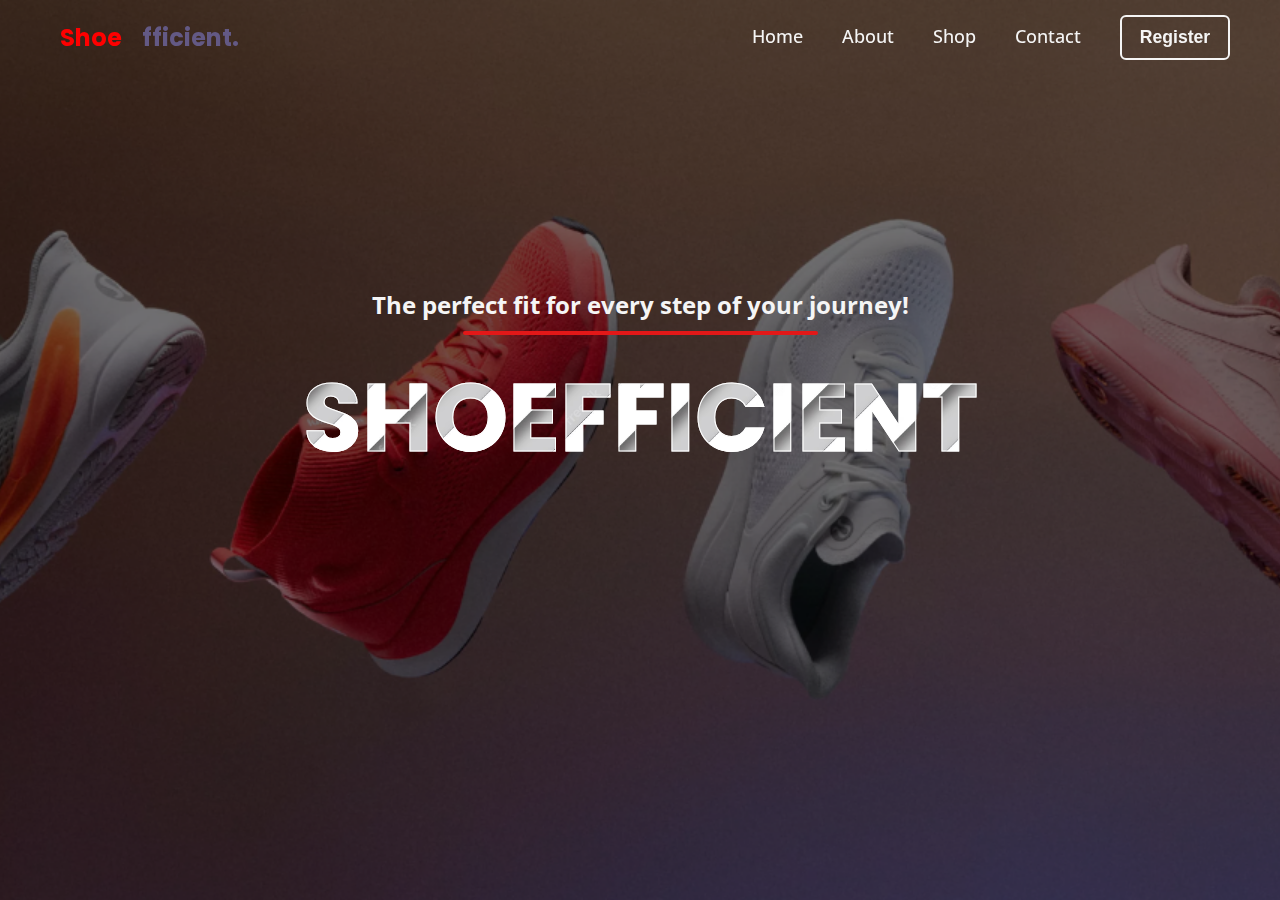
<file: index.html>
<!DOCTYPE html>
<html lang="en">
<head>
    <meta charset="UTF-8">
    <meta name="viewport" content="width=device-width, initial-scale=1.0">
    <link rel="stylesheet" href="style.css">
    <link rel="stylesheet" href="https://fonts.googleapis.com/css2?family=Open+Sans:wght@300;500&family=Poppins:wght@700&display=swap">
    <link rel="stylesheet" href="https://fonts.googleapis.com/css2?family=Open+Sans:wght@300;400;500&family=Poppins:wght@700&display=swap">
    <title>Welcome</title>
</head>
<body>
    <header>
        <h1 class="logo"><span style="color:red;">Shoe</span><span style="color:#635985;">fficient.</span></h1>
        <nav class="navbar">
            <a href="index.html">Home</a>
            <a href="about.html">About</a>
            <a href="shop.html">Shop</a>
            <a href="contact.html">Contact</a>
            <button class="btnRegister" onclick="myFunction()">Register</button>
        </nav>
    </header>


    <div class="main-content">
        <h1>The perfect fit for every step of your journey!</h1>
        <div class="line"></div>
        <h2>SHOEFFICIENT</h2>



     </div>








<script>
    function myFunction() {
    window.location.href = "signup.html";
    }
</script>
    
</body>
</html>
</file>
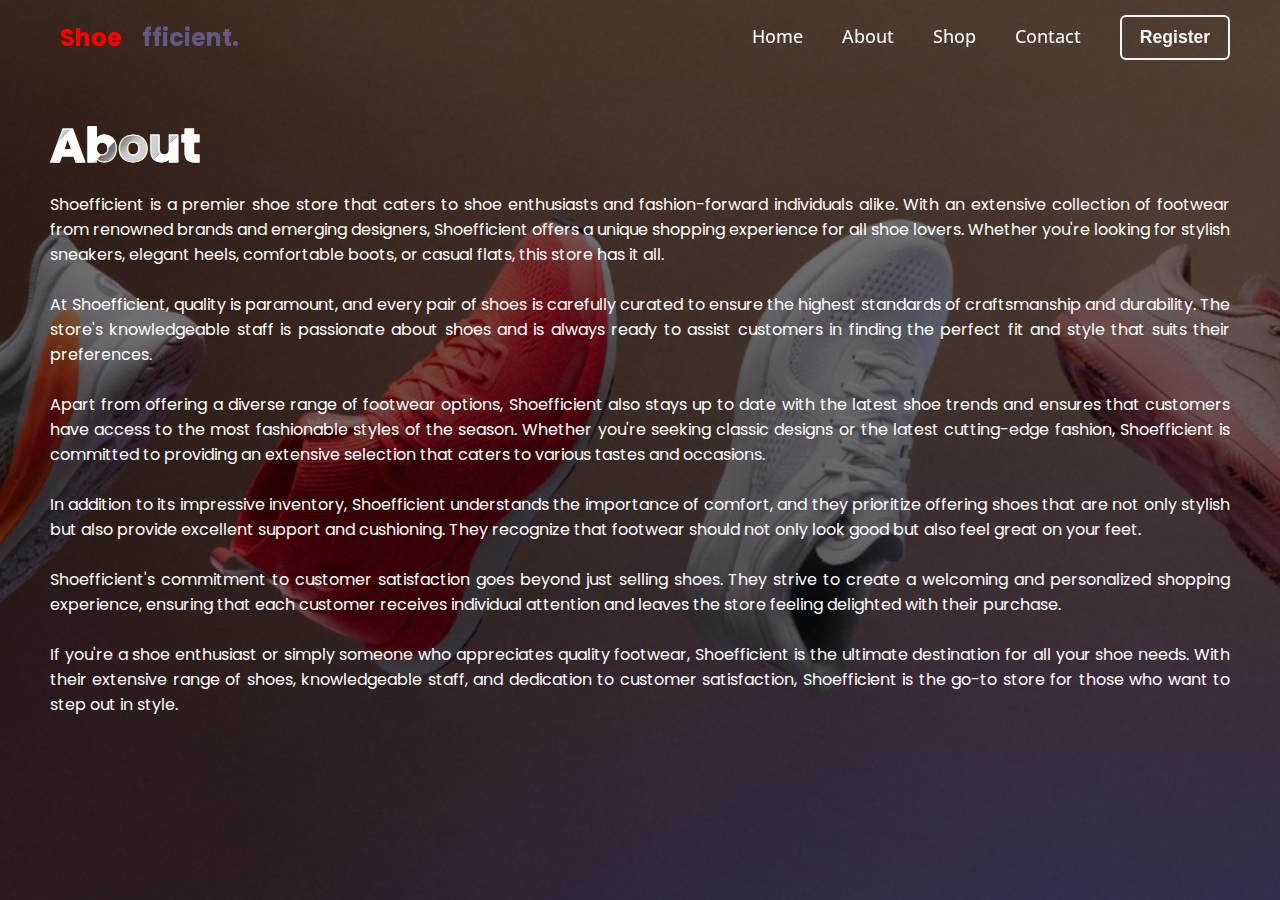
<file: about.html>
<!DOCTYPE html>
<html lang="en">
<head>
    <meta charset="UTF-8">
    <meta name="viewport" content="width=device-width, initial-scale=1.0">
    <link rel="stylesheet" href="style.css">
    <link rel="stylesheet" href="https://fonts.googleapis.com/css2?family=Open+Sans:wght@300;500&family=Poppins:wght@700&display=swap">
    <link rel="stylesheet" href="https://fonts.googleapis.com/css2?family=Open+Sans:wght@300;400;500&family=Poppins:wght@700&display=swap">
    <title>Welcome</title>
</head>
<body>
    <header>
        <h1 class="logo"><span style="color:red;">Shoe</span><span style="color:#635985;">fficient.</span></h1>
        <nav class="navbar">
            <a href="index.html">Home</a>
            <a href="about.html">About</a>
            <a href="shop.html">Shop</a>
            <a href="contact.html">Contact</a>
            <button class="btnRegister" onclick="myFunction()">Register</button>
        </nav>
    </header>


    <div class="page">

            <div class="page_title">
                <h4>About</h4>    
            </div>  
            <div class="page_body">
                <p>Shoefficient is a premier shoe store that caters to shoe enthusiasts and fashion-forward individuals alike. With an extensive collection of footwear from renowned brands and emerging designers, Shoefficient offers a unique shopping experience for all shoe lovers. Whether you're looking for stylish sneakers, elegant heels, comfortable boots, or casual flats, this store has it all.
                </p>
                <br>

                <p>
                    At Shoefficient, quality is paramount, and every pair of shoes is carefully curated to ensure the highest standards of craftsmanship and durability. The store's knowledgeable staff is passionate about shoes and is always ready to assist customers in finding the perfect fit and style that suits their preferences.
                </p>
                <br>

                <p>
                    Apart from offering a diverse range of footwear options, Shoefficient also stays up to date with the latest shoe trends and ensures that customers have access to the most fashionable styles of the season. Whether you're seeking classic designs or the latest cutting-edge fashion, Shoefficient is committed to providing an extensive selection that caters to various tastes and occasions.
                </p>
                <br>

                <p>
                    In addition to its impressive inventory, Shoefficient understands the importance of comfort, and they prioritize offering shoes that are not only stylish but also provide excellent support and cushioning. They recognize that footwear should not only look good but also feel great on your feet.
                </p>
                <br>

                <p>
                    Shoefficient's commitment to customer satisfaction goes beyond just selling shoes. They strive to create a welcoming and personalized shopping experience, ensuring that each customer receives individual attention and leaves the store feeling delighted with their purchase.
                </p>
                <br>

                <p>
                    If you're a shoe enthusiast or simply someone who appreciates quality footwear, Shoefficient is the ultimate destination for all your shoe needs. With their extensive range of shoes, knowledgeable staff, and dedication to customer satisfaction, Shoefficient is the go-to store for those who want to step out in style.
                </p>
            </div> 
     </div>




















<script>
    function myFunction() {
    window.location.href = "signup.html";
    }
</script>
    
</body>
</html>
</file>
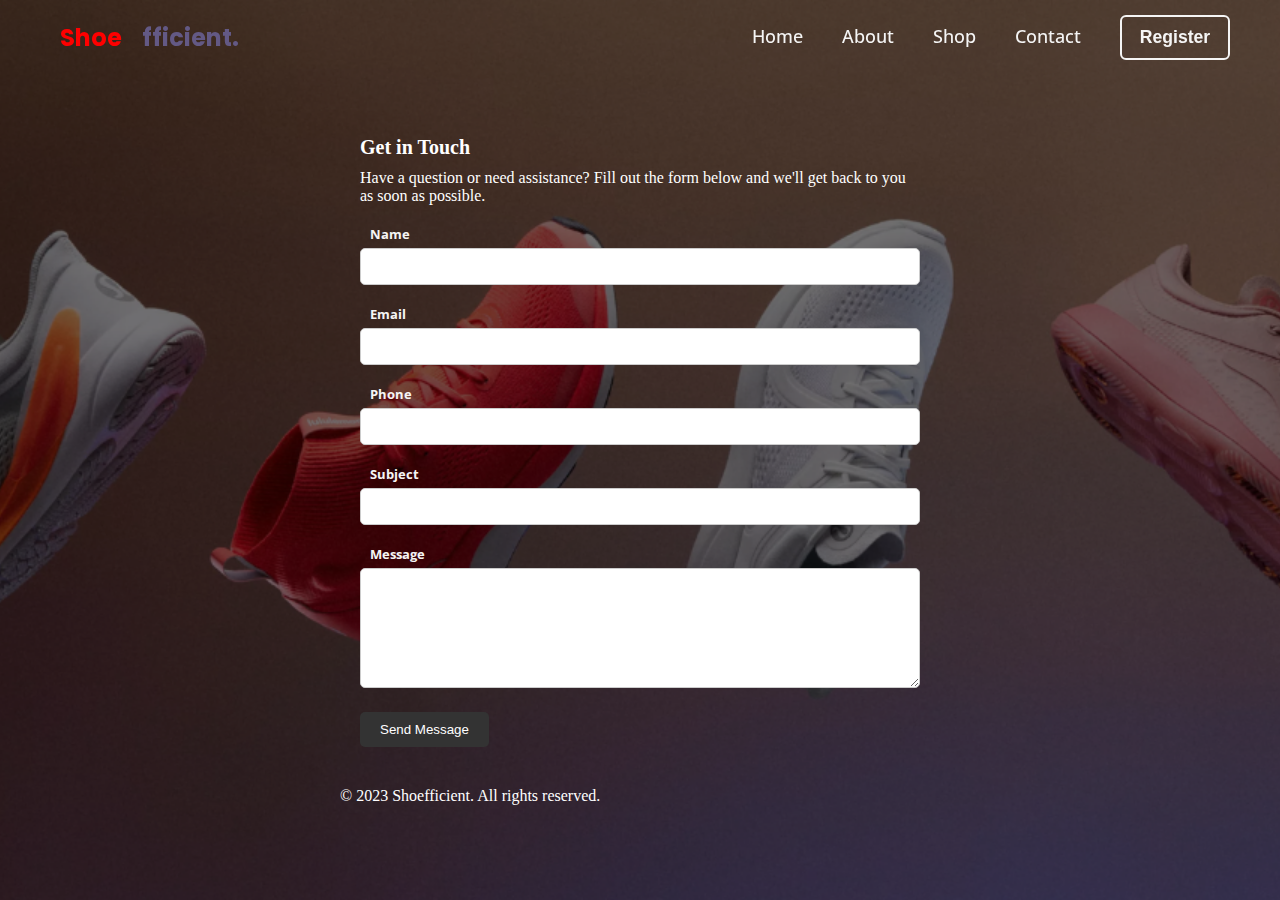
<file: contact.html>
<!DOCTYPE html>
<html lang="en">
<head>
    <meta charset="UTF-8">
    <meta name="viewport" content="width=device-width, initial-scale=1.0">
    <link rel="stylesheet" href="style.css">
    <link rel="stylesheet" href="https://fonts.googleapis.com/css2?family=Open+Sans:wght@300;500&family=Poppins:wght@700&display=swap">
    <link rel="stylesheet" href="https://fonts.googleapis.com/css2?family=Open+Sans:wght@300;400;500&family=Poppins:wght@700&display=swap">
    <title>Welcome</title>
</head>
<body>
    <header>
        <h1 class="logo"><span style="color:red;">Shoe</span><span style="color:#635985;">fficient.</span></h1>
        <nav class="navbar">
            <a href="index.html">Home</a>
            <a href="about.html">About</a>
            <a href="shop.html">Shop</a>
            <a href="contact.html">Contact</a>
            <button class="btnRegister" onclick="myFunction()">Register</button>
        </nav>
    </header>


<div class="contactpage">
	


  <section class="contact">
    <h2>Get in Touch</h2>
    <p>Have a question or need assistance? Fill out the form below and we'll get back to you as soon as possible.</p>
    <form>
      <div class="form-group">
        <label for="name">Name</label>
        <input type="text" id="name" name="name" required>
      </div>

      <div class="form-group">
        <label for="email">Email</label>
        <input type="email" id="email" name="email" required>
      </div>

      <div class="form-group">
        <label for="phone">Phone</label>
        <input type="tel" id="phone" name="phone" required>
      </div>

      <div class="form-group">
        <label for="subject">Subject</label>
        <input type="text" id="subject" name="subject" required>
      </div>

      <div class="form-group">
        <label for="message">Message</label>
        <textarea id="message" name="message" required></textarea>
      </div>

      <button type="submit">Send Message</button>
    </form>
  </section>

  <footer>
    <p>&copy; 2023 Shoefficient. All rights reserved.</p>
  </footer>





</div>



<script>
    function myFunction() {
    window.location.href = "signup.html";
    }
</script>
    
</body>
</html>
</file>
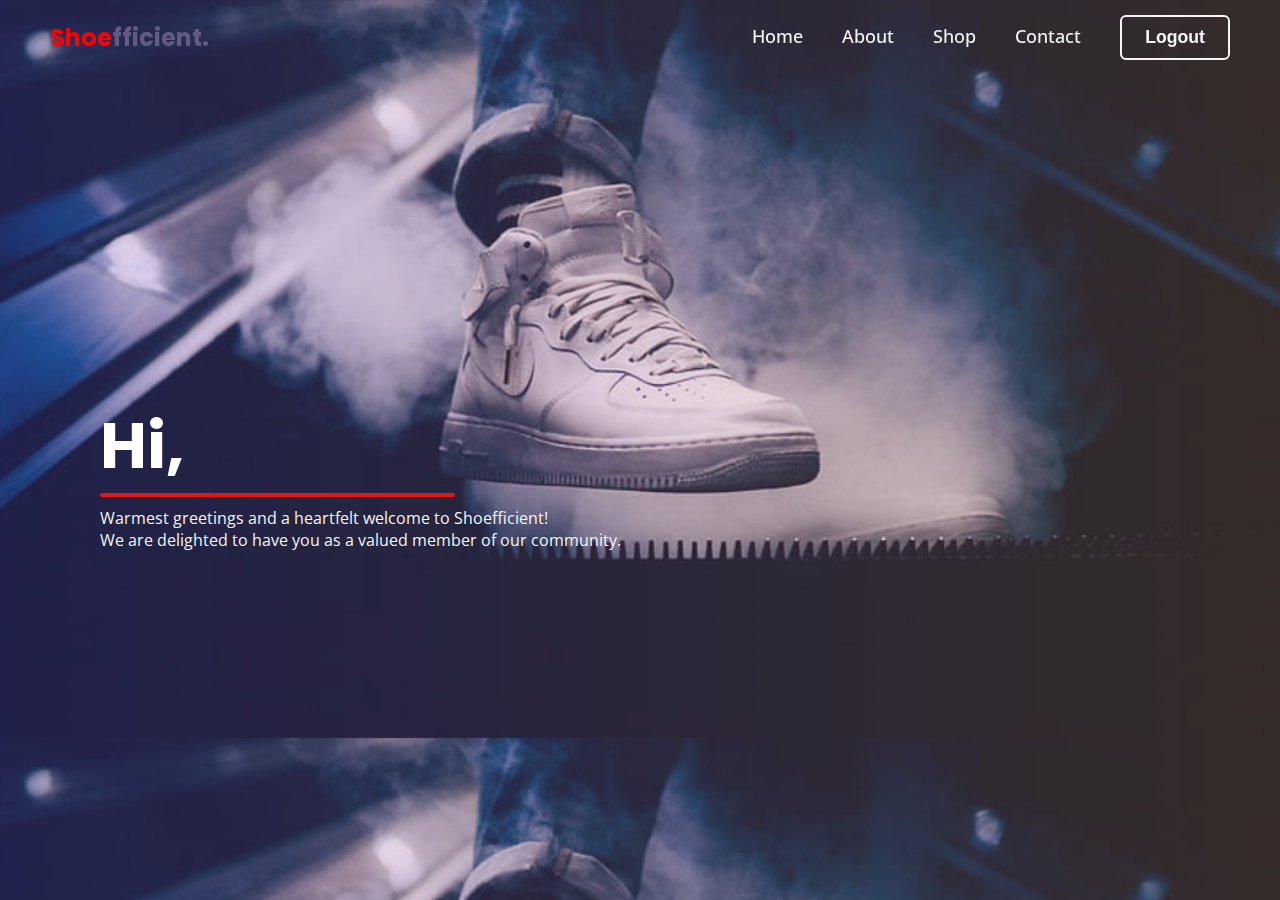
<file: member.html>
<!DOCTYPE html>
<html lang="en">
<head>
    <meta charset="UTF-8">
    <meta name="viewport" content="width=device-width, initial-scale=1.0">
    <link rel="stylesheet" href="style-2.css">
    <link rel="stylesheet" href="https://fonts.googleapis.com/css2?family=Open+Sans:wght@300;500&family=Poppins:wght@700&display=swap">
    <link rel="stylesheet" href="https://fonts.googleapis.com/css2?family=Open+Sans:wght@300;400;500&family=Poppins:wght@700&display=swap">
    <title>Member</title>
</head>
<body>
    <header>
        <h1 class="logo"><span style="color:red;">Shoe</span><span style="color:#635985;">fficient.</span></h1>
        <nav class="navbar">
            <a href="index.html">Home</a>
            <a href="about.html">About</a>
            <a href="shop.html">Shop</a>
            <a href="contact.html">Contact</a>
            <button class="btnRegister" id="logout">Logout</button> 
        </nav>
    </header>

    <div class="welcome">
        <h2>Hi, <span id="firstname"></h2>
        <div class="line"></div>
        <p>Warmest greetings and a heartfelt welcome to Shoefficient!</p>
        <p>We are delighted to have you as a valued member of our community.</p>
    </div>
    
    <script>
        let u = localStorage.getItem('user');
        let data = JSON.parse(u);

        document.getElementById('firstname').textContent = data['firstname'];

        const logout = document.querySelector('#logout');
        logout.addEventListener('click', function(e) {
            e.preventDefault();
            window.location.replace('index.html');
        })
    </script>
</body>
</html>
</file>
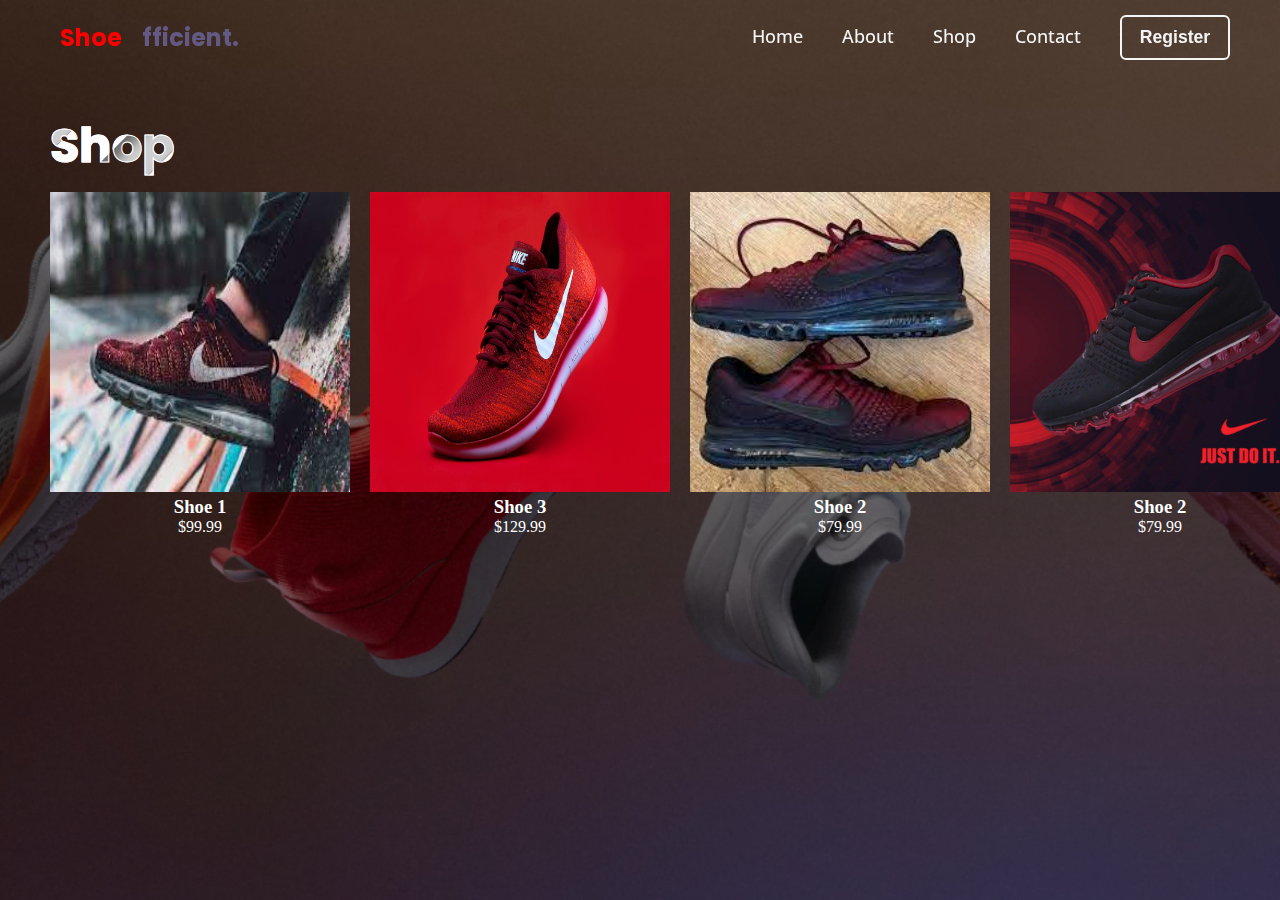
<file: shop.html>
<!DOCTYPE html>
<html lang="en">
<head>
    <meta charset="UTF-8">
    <meta name="viewport" content="width=device-width, initial-scale=1.0">
    <link rel="stylesheet" href="style.css">
    <link rel="stylesheet" href="https://fonts.googleapis.com/css2?family=Open+Sans:wght@300;500&family=Poppins:wght@700&display=swap">
    <link rel="stylesheet" href="https://fonts.googleapis.com/css2?family=Open+Sans:wght@300;400;500&family=Poppins:wght@700&display=swap">
    <title>Welcome</title>
</head>
<body>
    <header>
        <h1 class="logo"><span style="color:red;">Shoe</span><span style="color:#635985;">fficient.</span></h1>
        <nav class="navbar">
            <a href="index.html">Home</a>
            <a href="about.html">About</a>
            <a href="shop.html">Shop</a>
            <a href="contact.html">Contact</a>
            <button class="btnRegister" onclick="myFunction()">Register</button>
        </nav>
    </header>


<div class="page"> 
<div class="page_title">
    <h4>Shop</h4>    
</div>  


<div style="text-align: center;">

  <div class="product-container">
    <div class="product">
      <div class="product-image">
        <img src="img/1.jpg" alt="Shoe 1">
        <div class="overlay">
          <a href="#">View Details</a>
        </div>
      </div>
      <h3>Shoe 1</h3>
      <p class="price">$99.99</p>
    </div>
        <div class="product">
      <div class="product-image">
        <img src="img/3.jpg" alt="Shoe 3">
        <div class="overlay">
          <a href="#">View Details</a>
        </div>
      </div>
      <h3>Shoe 3</h3>
      <p class="price">$129.99</p>
    </div>
    <div class="product">
      <div class="product-image">
        <img src="img/2.jpg" alt="Shoe 2">
        <div class="overlay">
          <a href="#">View Details</a>
        </div>
      </div>
      <h3>Shoe 2</h3>
      <p class="price">$79.99</p>
    </div>
    <div class="product">
      <div class="product-image">
        <img src="img/4.jpg" alt="Shoe 2">
        <div class="overlay">
          <a href="#">View Details</a>
        </div>
      </div>
      <h3>Shoe 2</h3>
      <p class="price">$79.99</p>
    </div>

</div>






  </div>




</div>








<script>
    function myFunction() {
    window.location.href = "signup.html";
    }
</script>
    
</body>
</html>
</file>
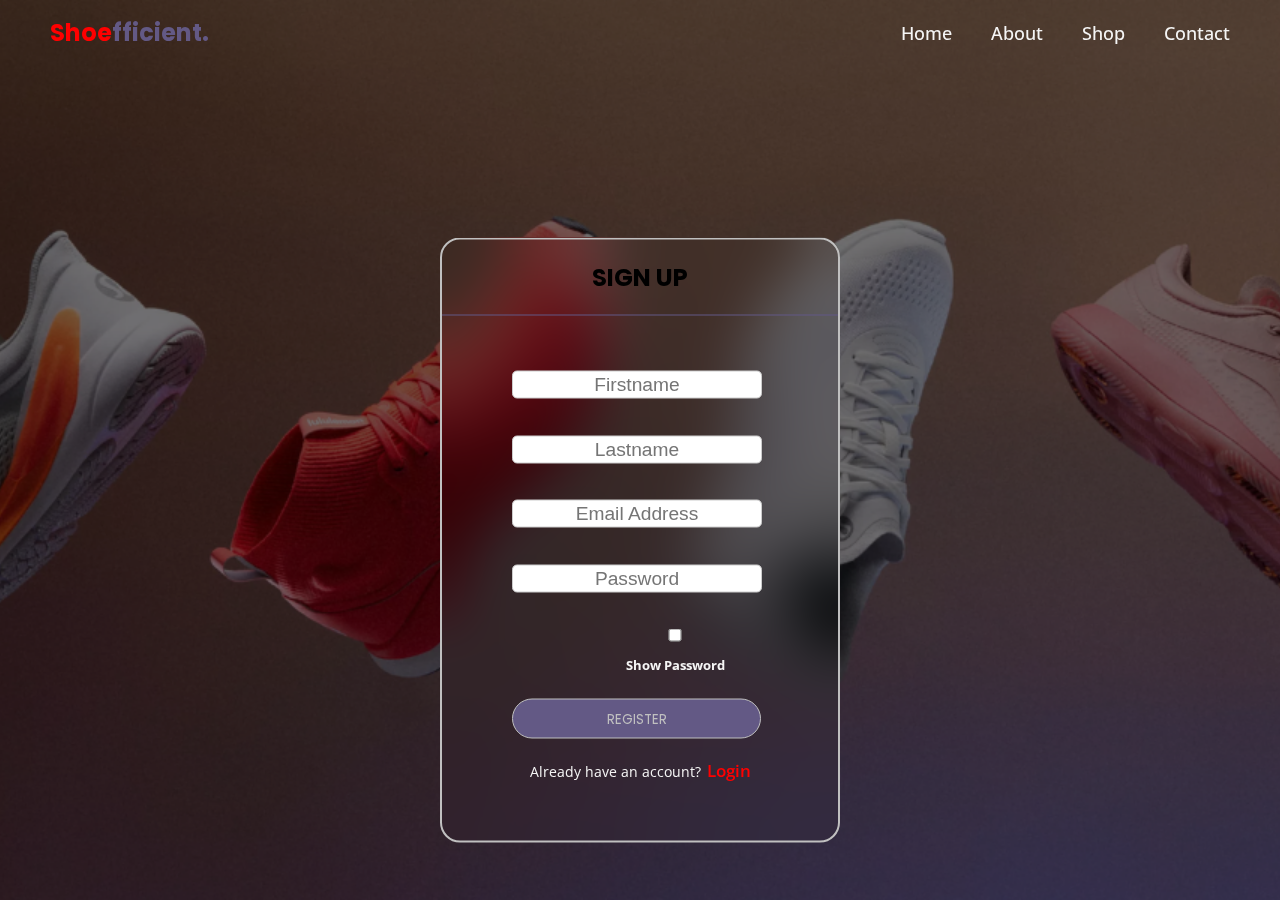
<file: signup.html>
<!DOCTYPE html>
<html lang="en">
<head>
    <meta charset="UTF-8">
    <meta name="viewport" content="width=device-width, initial-scale=1.0">
    <link rel="stylesheet" href="style.css">
    <link rel="stylesheet" href="https://fonts.googleapis.com/css2?family=Open+Sans:wght@300;500&family=Poppins:wght@700&display=swap">
    <link rel="stylesheet" href="https://fonts.googleapis.com/css2?family=Open+Sans:wght@300;400;500&family=Poppins:wght@700&display=swap">
    <title>SignUp</title>
</head>
<body>
    <header>
        <h1 class="logo"><span style="color:red;padding: 0;">Shoe</span><span style="color:#635985;padding: 0;">fficient.</span></h1>
        <nav class="navbar">
            <a href="index.html">Home</a>
            <a href="about.html">About</a>
            <a href="shop.html">Shop</a>
            <a href="contact.html">Contact</a>
        </nav>
    </header>
   
    <div class="container">
        <form id="signup-form" class="form">
            <h2>SIGN UP</h2>
            <br>
            <span id="espan"></span>

            <div class="inputs">
                <input type="text" placeholder="Firstname" id="firstname">
            </div>
            <small id="firstNerror"></small>

            <div class="inputs">
                <input type="text" placeholder="Lastname" id="lastname">
            </div>
            <small id="lastNerror"></small>

            <div class="inputs">
                <input type="text" placeholder="Email Address" id="email">
            </div>
            <small id="emailerror"></small>

            <div class="inputs">
                <input type="password" placeholder="Password" id="password">
            </div>
            <small id="passerror"></small>

            <br>
            <div class="checkbox">
                <input type="checkbox" id="showPassword2" onchange="myFunction()"><label for="checkbox">Show Password</label>
            </div>

            <button type="submit" class="button2">REGISTER</button>
            <div class="login">
                Already have an account? <a href="login.html">Login</a> 
            </div>
        </form>
    </div>
    
    <script src="js/function.js"></script>
</body>
</html>
</file>
<file: style.css>
*{
    margin: 0;
    padding: 0;
    box-sizing: border-box;
}

body {
    display: flex;
    background-image: url("img/business bg.png");
    background-size: cover;
    background-position: center;
    height: 100vh;
    width: 100%;
}


header {
    width: 100%;
    padding: 15px 50px;
    position: fixed;
    display: flex;
    justify-content: space-between;
    align-items: center;
    z-index: 1;
}

.logo {
    font-size: 1.5em;
    font-family: "Poppins", sans-serif;
    color: whitesmoke;
}

.navbar a {
    font-size: 1.1em;
    position: relative;
    text-decoration: none;
    font-weight: 500;
    margin-left: 35px;
    color: whitesmoke;
    font-family: 'Open Sans', sans-serif;
}

.navbar a::after {
    content: '';
    position: absolute;
    left: 0;
    bottom: -6px;
    width: 100%;
    height: 3px;
    background: red;
    border-radius: 5px;
    transition: transform .5s;
    transform: scale(0);
    transform-origin: left;
}

.navbar a:hover::after {
    transform-origin: right;
    transform: scale(1);
}


.navbar .btnRegister {
    width: 110px;
    height: 45px;
    background: transparent;
    border: 2px solid whitesmoke;
    border-radius: 6px;
    cursor: pointer;
    font-size: 1.1em;
    color: whitesmoke;
    font-weight: bolder;
    margin-left: 35px;
} 

.navbar .btnRegister:hover {
    background: black;
}

.main-content {
    color: whitesmoke;
    text-align: center;
    justify-content: center;
    margin-top: 18rem;
    width: 100%;
    height: 50vh;
    font-family: 'Open Sans', sans-serif;
}

.main-content h1 {
    font-size: 1.5em;
}

.line {
    width: 355px;
    height: 4px;
    background: #E21818;
    margin: 10px auto;
    border-radius: 5px;
}

.main-content h2 {
    font-size: 6em;
    margin-top: 10px;
    color: transparent;
    -webkit-text-stroke: 1px white;
    background: url("img/back3.png");
    background-clip: text;
    -webkit-background-clip: text;
    background-size: 50%;
    background-position: 0 0 ;
    animation: back 20s linear infinite;
    font-family: "Poppins", sans-serif;
}


.page{
    padding: 100px 50px;
}



.page h4 {
    font-size: 3em;
    margin-top: 10px;
    color: transparent;
    -webkit-text-stroke: 1px white;
    background: url("img/back3.png");
    background-clip: text;
    -webkit-background-clip: text;
    background-size: 50%;
    background-position: 0 0 ;
    animation: back 20s linear infinite;
    font-family: "Poppins", sans-serif;
}
.page_title{
    margin-bottom: 10px;
}

.page_body{
    color:white;
    font-family: "Poppins", sans-serif;
    line-height:25px;
    text-align: justify;
}

@keyframes back{
  100%{
    background-position: 2000px 0;
  }
}


/* Login Section */

.wrapper {
    position: absolute;
    top:50%;
    left:50%;
    transform: translate(-50%, -50%);
    width: 400px;
    height: 450px;
    background: transparent;
    border-radius: 20px;
    backdrop-filter: blur(30px); 
    border: 2px solid silver;
}
  
.wrapper h2 {
    text-align: center;
    font-weight: bolder;
    color: black;
    padding: 20px 0 20px 0;
    border-bottom: 1px solid red;
    font-family: "Poppins", sans-serif;
}
  
.wrapper .inputs input {
    width: 250px;
    padding: 2px;
    font-size: 1.2em;
    border-radius: 5px;
    margin: 10px 10px;
    color: #000;
    text-align: center;
    margin-top: 30px;
} 

.wrapper .inputs .icon {
    margin-left: 35px;
    font-size: 25px;
}
  
label {
    margin: 10px;
    font-size: .8em;
    color: whitesmoke;
    justify-content: center;
    font-family: 'Open Sans', sans-serif;
    
}

.wrapper .checkbox {
    margin-left: 40px;
}

.signup {
    margin: 20px 0;
    text-align: center;
    font-size: .9em;
    color: whitesmoke;
    font-family: 'Open Sans', sans-serif;
}

.signup a {
    text-decoration: none;
    font-weight: bolder;
    color: #635985;
    font-size: 1.2em;
    font-weight: 600;
    margin-left: 2px
}

.signup a:hover {
    text-decoration: underline;    
}

.wrapper .button1 {
    background: #E21818;
    font-size: bolder;
    border-radius: 20px;
    width: 65%;
    height: 40px;
    border: 1px solid;
    color: silver;
    margin-top: 20px;
    margin-left: 70px;
    text-align: center;
    font-family: "Poppins", sans-serif;
}

.wrapper .button1:hover {
    background: #635985;
}

/* Signup Section */

.container {
    position: absolute;
    z-index: 0;
    top:60%;
    left:50%;
    transform: translate(-50%, -50%);
    width: 400px;
    height: 605px;
    background: transparent;
    border-radius: 20px;
    backdrop-filter: blur(30px); 
    border: 2px solid silver;
}
  
.container h2 {
    text-align: center;
    font-weight: bolder;
    color: black;
    padding: 20px 0 20px 0;
    border-bottom: 1px solid #635985;
    font-family: "Poppins", sans-serif;
}
  
.container .inputs input {
    width: 250px;
    padding: 2px;
    font-size: 1.2em;
    border-radius: 5px;
    color: #000;
    text-align: center;
    margin-top: 20px;
    margin-left: 70px;
} 

  
.container label {
    font-size: .8em;
    color: whitesmoke;
    font-family: 'Open Sans', sans-serif;
    text-align: center;
    
}

.container .checkbox {
    margin-left: 70px;
} 

.login {
    margin: 20px 0;
    text-align: center;
    font-size: .9em;
    color: whitesmoke;
    font-family: 'Open Sans', sans-serif;
}

.login a {
    text-decoration: none;
    font-weight: bolder;
    color: red;
    font-size: 1.2em;
    font-weight: 600;
    margin-left: 2px
}

.login a:hover {
    text-decoration: underline;    
}

.container .button2 {
    background: #635985;
    font-size: bolder;
    border-radius: 20px;
    width: 63%;
    height: 40px;
    border: 1px solid;
    color: silver;
    margin-top: 20px;
    margin-left: 70px;
    text-align: center;
    font-family: "Poppins", sans-serif;
}

.container .button2:hover {
    background: red;
}

.error {
    color: red;
    display: block;
    text-align: center;
    font-size: 14px;
    padding: 0;
}

.success-message {
    background-color: green;
    font-size: 12px;
    padding: 5px 10px;
    border-radius: 5px;
    text-align: center;
    color: white;
}

.form {
    display: flex;
    flex-direction: column;
    justify-content: center;
}

small, span {
    padding: 8.4px 10px;
}

.error-message {
    background-color: red;
    font-size: 12px;
    padding: 5px 10px;
    border-radius: 5px;
    text-align: center;
    color: white;
}

@media (max-width: 375px) {
    header {
        padding: 5px 10px;
        background-color: black;
    }

    .logo {
        font-size: 20px;
    }

    .container {
        top:53%;
        transform: translate(-50%, -50%);
        width: 100%;
        height: 93vh;
        background: transparent;
        border-radius: 20px;
        backdrop-filter: blur(30px); 
        border: 2px solid silver;
    }

    .container h2 {
        margin-top: 25px;
        padding: 10px 0 25px 0;
    }

    .container .inputs input {
        font-size: 17px;
        margin: 5px 0 5px 62px;
    }

    .container .button2 {
        width: 50%;
        height: 30px;
        margin-left: 90px;
    }

    .error {
        font-size: 13px;
    }

    .error-message {
        font-size: 12px;
        padding: 4px;
    }

    .navbar a{
        font-size: 12px;
        margin: 0 0 0 5px;
    }

    .navbar a:hover {
        background: red;
    }

    .navbar a::after {
        content: '';
        position: absolute;
        left: 0;
        bottom: -6px;
        width: 100%;
        height: 3px;
        background: transparent;
        border-radius: 5px;
        transition: transform .5s;
        transform: scale(0);
        transform-origin: left;
    }
    
    .navbar a:hover::after {
        transform-origin: right;
        transform: scale(1);
    }

    .login {
        font-size: 14px;
    }

    .login a {
        font-size: 18px;
    }


}











.product-container {
  display: flex;
  text-align: center;
  width: 100%;
  align-items: center;
  gap: 20px;
}

.product {
  text-align: center;
  position: relative;
}

.product-image {
  position: relative;
}

.product h3{
    color: white;
}


.product p{
    color: white;
}

.product-image img {
  width: 300px;
  height: 300px;
  transition: transform 0.3s ease;
}

.overlay {
  position: absolute;
  top: 0;
  left: 0;
  width: 100%;
  height: 100%;
  display: flex;
  align-items: center;
  justify-content: center;
  opacity: 0;
  background-color: rgba(0, 0, 0, 0.7);
  transition: opacity 0.3s ease;
}

.overlay a {
  color: #fff;
  text-decoration: none;
  font-weight: bold;
  padding: 10px 20px;
  border: 2px solid #fff;
  border-radius: 4px;
  transition: background-color 0.3s ease;
}

.overlay a:hover {
  background-color: rgba(255, 255, 255, 0.2);
}

.product:hover .product-image img {
  transform: scale(1.1);
}

.product:hover .overlay {
  opacity: 1;
}











.contactpage{
    margin-top: 80px;
    padding: 20px;
    margin: auto;
}


/* Contact section styles */
.contact {
  max-width: 600px;
  margin: 20px auto;
  padding: 20px;
  background-color: transparent;
  border-radius: 5px;
}

.contact h2 {
  font-size: 20px;
  margin-bottom: 10px;
  color: white;
}

.contact p {
  margin-bottom: 20px;
  color: white;
}

/* Form styles */
.form-group {
  margin-bottom: 20px;
}

label {
  display: block;
  margin-bottom: 5px;
  font-weight: bold;
}

input,
textarea {
  width: 100%;
  padding: 10px;
  border: 1px solid #ccc;
  border-radius: 5px;
}

textarea {
  height: 120px;
}

button[type="submit"] {
  background-color: #333;
  color: #fff;
  padding: 10px 20px;
  border: none;
  border-radius: 5px;
  cursor: pointer;
}

button[type="submit"]:hover {
  background-color: #555;
}

footer{
    color: white;
}
</file>
<file: style-2.css>
*{
    margin: 0;
    padding: 0;
    box-sizing: border-box; 
}

body {
    display: flex;
    background: url("img/member\ bg.png");
    background-size: cover;
    background-position: center;
}


header {
    width: 100%;
    padding: 15px 50px;
    position: fixed;
    display: flex;
    justify-content: space-between;
    align-items: center;
}

.logo {
    font-size: 1.5em;
    font-family: "Poppins", sans-serif;
    color: whitesmoke;
}

.navbar a {
    font-size: 1.1em;
    position: relative;
    text-decoration: none;
    font-weight: 500;
    margin-left: 35px;
    color: whitesmoke;
    font-family: 'Open Sans', sans-serif;
}

.navbar a::after {
    content: '';
    position: absolute;
    left: 0;
    bottom: -6px;
    width: 100%;
    height: 3px;
    background: red;
    border-radius: 5px;
    transition: transform .5s;
    transform: scale(0);
    transform-origin: left;
}

.navbar a:hover::after {
    transform-origin: right;
    transform: scale(1);
}


.navbar .btnRegister {
    width: 110px;
    height: 45px;
    background: transparent;
    border: 2px solid whitesmoke;
    border-radius: 6px;
    cursor: pointer;
    font-size: 1.1em;
    color: whitesmoke;
    font-weight: bolder;
    margin-left: 35px;
} 

.navbar .btnRegister:hover {
    background: black;
}

.welcome {
    color: whitesmoke;
    text-align: center;
    justify-content: center;
    margin-top: 18rem;
    width: 100%;
    height: 50vh;
    padding: 100px;
}

.welcome h2 {
    font-size: 4em;
    margin-top: 10px;
    color: white;
    font-family: "Poppins", sans-serif;
    text-align: left;
}

.line {
    width: 355px;
    height: 4px;
    background: #E21818;
    border-radius: 5px;
    text-align: left;
    margin-bottom: 10px;
}
.welcome p {
    font-size: 1em;
    text-align: left;
    justify-content: left;
    color: whitesmoke;
    font-family: 'Open Sans', sans-serif;

}
</file>
